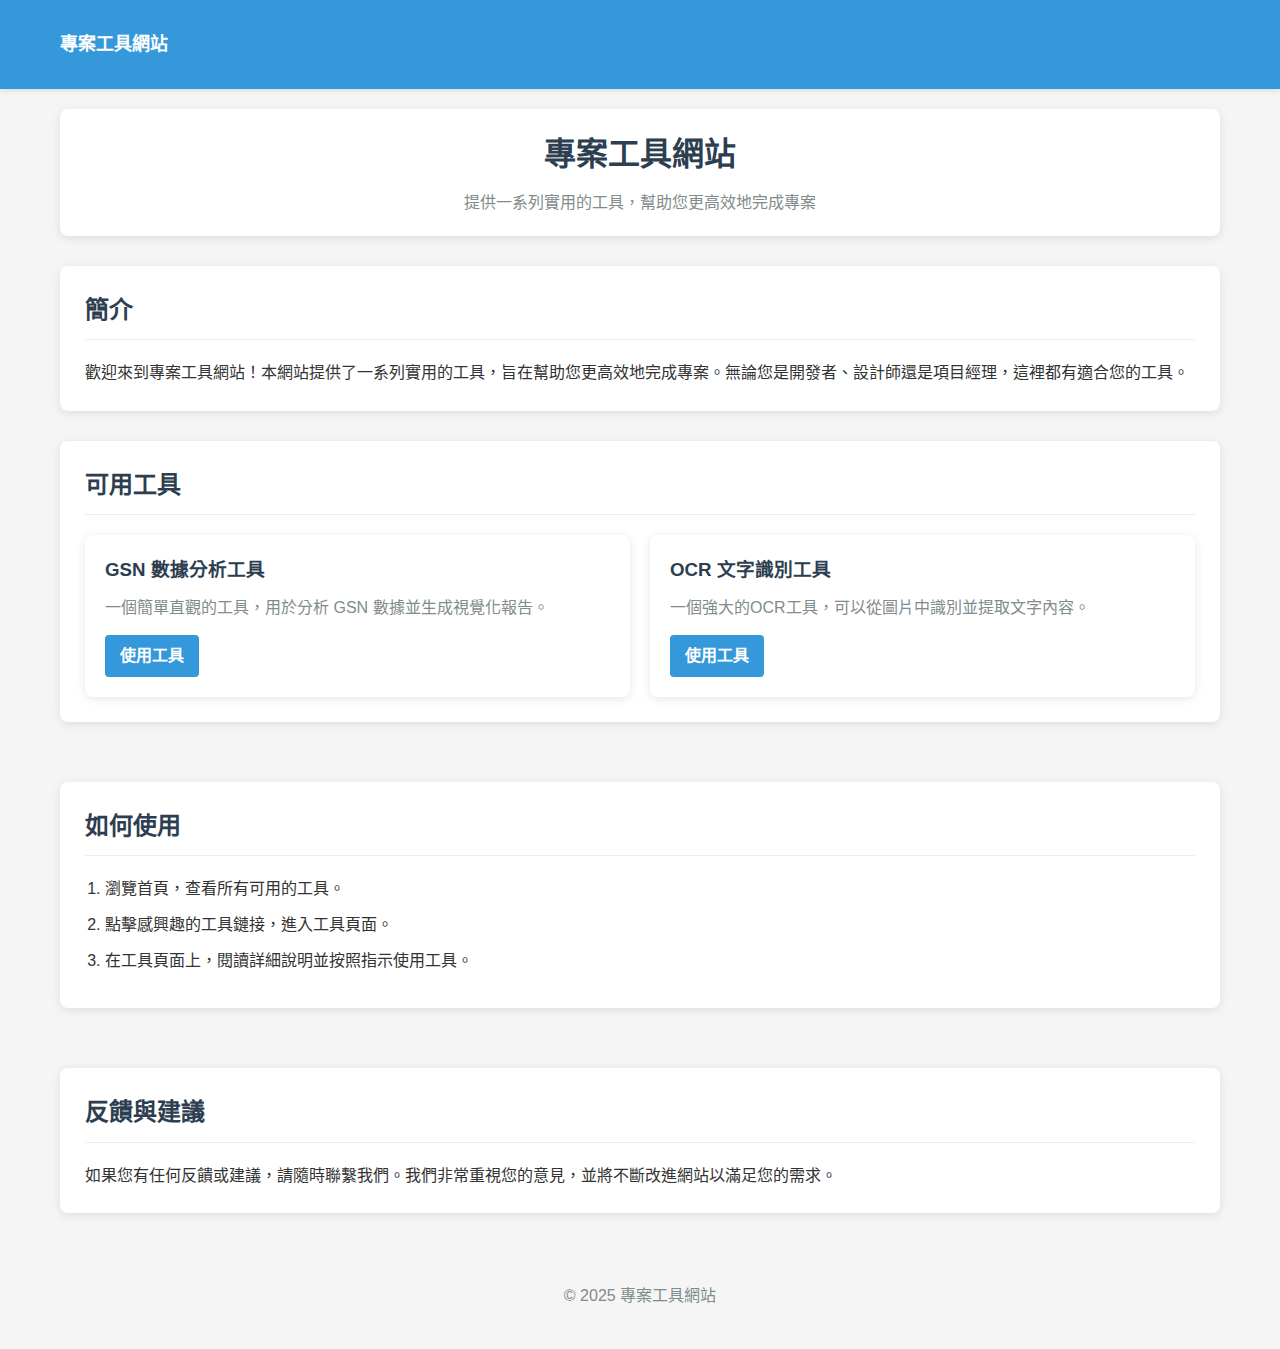
<file: index.html>
<!DOCTYPE html>
<html lang="zh-TW">
<head>
    <meta charset="UTF-8">
    <meta name="viewport" content="width=device-width, initial-scale=1.0">
    <title>專案工具網站</title>
    <link rel="stylesheet" href="static/css/style.css">
    <style>
        /* 首頁特定樣式 */
        .tools-grid {
            display: grid;
            grid-template-columns: repeat(auto-fit, minmax(300px, 1fr));
            gap: 20px;
            margin-top: 20px;
        }
        
        .tool-card {
            background-color: #fff;
            border-radius: 8px;
            padding: 20px;
            box-shadow: 0 2px 10px rgba(0, 0, 0, 0.1);
            transition: transform 0.3s ease, box-shadow 0.3s ease;
        }
        
        .tool-card:hover {
            transform: translateY(-5px);
            box-shadow: 0 5px 15px rgba(0, 0, 0, 0.2);
        }
        
        .tool-card h3 {
            color: #2c3e50;
            margin-bottom: 10px;
        }
        
        .tool-card p {
            color: #7f8c8d;
            margin-bottom: 15px;
        }
        
        .tool-link {
            display: inline-block;
            padding: 8px 15px;
            background-color: #3498db;
            color: white;
            text-decoration: none;
            border-radius: 4px;
            font-weight: bold;
            transition: background-color 0.3s ease;
        }
        
        .tool-link:hover {
            background-color: #2980b9;
        }
        
        .how-to-section, .feedback-section {
            margin-top: 30px;
        }
        
        .how-to-section ol {
            padding-left: 20px;
            margin-top: 10px;
        }
        
        .how-to-section li {
            margin-bottom: 10px;
        }
    </style>
</head>
<body>
    <nav style="background-color: #3498db; padding: 10px 0; box-shadow: 0 2px 5px rgba(0,0,0,0.1);">
        <div class="container" style="display: flex; justify-content: space-between; align-items: center;">
            <div style="color: white; font-weight: bold; font-size: 18px;">專案工具網站</div>
        </div>
    </nav>
    <div class="container">
        <header>
            <h1>專案工具網站</h1>
            <p>提供一系列實用的工具，幫助您更高效地完成專案</p>
        </header>

        <main>
            <section>
                <h2>簡介</h2>
                <p>歡迎來到專案工具網站！本網站提供了一系列實用的工具，旨在幫助您更高效地完成專案。無論您是開發者、設計師還是項目經理，這裡都有適合您的工具。</p>
            </section>

            <section>
                <h2>可用工具</h2>
                <div class="tools-grid">
                    <div class="tool-card">
                        <h3>GSN 數據分析工具</h3>
                        <p>一個簡單直觀的工具，用於分析 GSN 數據並生成視覺化報告。</p>
                        <a href="tools/gsn/index.html" class="tool-link">使用工具</a>
                    </div>
                    <div class="tool-card">
                        <h3>OCR 文字識別工具</h3>
                        <p>一個強大的OCR工具，可以從圖片中識別並提取文字內容。</p>
                        <a href="tools/ocr/index.html" class="tool-link">使用工具</a>
                    </div>
                    <!-- 未來可以在這裡添加更多工具卡片 -->
                </div>
            </section>

            <section class="how-to-section">
                <h2>如何使用</h2>
                <ol>
                    <li>瀏覽首頁，查看所有可用的工具。</li>
                    <li>點擊感興趣的工具鏈接，進入工具頁面。</li>
                    <li>在工具頁面上，閱讀詳細說明並按照指示使用工具。</li>
                </ol>
            </section>

            <section class="feedback-section">
                <h2>反饋與建議</h2>
                <p>如果您有任何反饋或建議，請隨時聯繫我們。我們非常重視您的意見，並將不斷改進網站以滿足您的需求。</p>
            </section>
        </main>

        <footer>
            <p>&copy; 2025 專案工具網站</p>
        </footer>
    </div>
</body>
</html>
</file>
<file: static/css/style.css>
/* 基本樣式重置 */
* {
    margin: 0;
    padding: 0;
    box-sizing: border-box;
}

body {
    font-family: 'Microsoft JhengHei', '微軟正黑體', Arial, sans-serif;
    line-height: 1.6;
    color: #333;
    background-color: #f5f5f5;
}

.container {
    max-width: 1200px;
    margin: 0 auto;
    padding: 20px;
}

/* 頁頭樣式 */
header {
    text-align: center;
    margin-bottom: 30px;
    padding: 20px 0;
    background-color: #fff;
    border-radius: 8px;
    box-shadow: 0 2px 10px rgba(0, 0, 0, 0.1);
}

header h1 {
    color: #2c3e50;
    margin-bottom: 10px;
}

header p {
    color: #7f8c8d;
}

/* 主要內容區域 */
main {
    display: flex;
    flex-direction: column;
    gap: 30px;
}

section {
    background-color: #fff;
    border-radius: 8px;
    padding: 25px;
    box-shadow: 0 2px 10px rgba(0, 0, 0, 0.1);
}

section h2 {
    color: #2c3e50;
    margin-bottom: 20px;
    padding-bottom: 10px;
    border-bottom: 1px solid #eee;
}

/* 上傳區域樣式 */
.upload-area {
    border: 2px dashed #3498db;
    border-radius: 8px;
    padding: 40px 20px;
    text-align: center;
    cursor: pointer;
    transition: all 0.3s ease;
}

.upload-area:hover, .upload-area.dragover {
    background-color: #ecf0f1;
    border-color: #2980b9;
}

.upload-content {
    display: flex;
    flex-direction: column;
    align-items: center;
    gap: 15px;
}

.upload-content img {
    width: 64px;
    height: 64px;
}

.file-info {
    margin-top: 15px;
    text-align: center;
    color: #2980b9;
}

/* 按鈕樣式 */
.btn {
    padding: 10px 20px;
    border: none;
    border-radius: 4px;
    cursor: pointer;
    font-size: 16px;
    font-weight: bold;
    transition: all 0.3s ease;
}

.primary-btn {
    background-color: #3498db;
    color: white;
}

.primary-btn:hover {
    background-color: #2980b9;
}

.secondary-btn {
    background-color: #2ecc71;
    color: white;
}

.secondary-btn:hover {
    background-color: #27ae60;
}

/* 日期選擇區域 */
.date-section {
    transition: all 0.3s ease;
}

.select-container {
    display: flex;
    gap: 15px;
    align-items: center;
}

.date-select {
    flex: 1;
    padding: 10px;
    border: 1px solid #ddd;
    border-radius: 4px;
    font-size: 16px;
}

/* 結果區域樣式 */
.results-section {
    transition: all 0.3s ease;
}

.stats-container {
    display: grid;
    grid-template-columns: repeat(auto-fit, minmax(200px, 1fr));
    gap: 20px;
    margin-bottom: 30px;
}

.stat-card {
    background-color: #f8f9fa;
    border-radius: 8px;
    padding: 15px;
    text-align: center;
    box-shadow: 0 2px 5px rgba(0, 0, 0, 0.05);
}

.stat-card h3 {
    color: #7f8c8d;
    margin-bottom: 10px;
    font-size: 16px;
}

.stat-card p {
    color: #2c3e50;
    font-size: 24px;
    font-weight: bold;
}

.chart-container {
    height: 400px;
    margin-bottom: 30px;
}

.export-container {
    text-align: center;
}

/* 載入中覆蓋層 */
.loading-overlay {
    position: fixed;
    top: 0;
    left: 0;
    width: 100%;
    height: 100%;
    background-color: rgba(0, 0, 0, 0.7);
    display: flex;
    flex-direction: column;
    justify-content: center;
    align-items: center;
    z-index: 1000;
    display: none;
}

.spinner {
    border: 5px solid #f3f3f3;
    border-top: 5px solid #3498db;
    border-radius: 50%;
    width: 50px;
    height: 50px;
    animation: spin 1s linear infinite;
    margin-bottom: 20px;
}

@keyframes spin {
    0% { transform: rotate(0deg); }
    100% { transform: rotate(360deg); }
}

.loading-overlay p {
    color: white;
    font-size: 18px;
}

/* 訊息覆蓋層 */
.message-overlay {
    position: fixed;
    top: 0;
    left: 0;
    width: 100%;
    height: 100%;
    background-color: rgba(0, 0, 0, 0.7);
    display: flex;
    justify-content: center;
    align-items: center;
    z-index: 1000;
    display: none;
}

.message-box {
    background-color: white;
    border-radius: 8px;
    padding: 30px;
    max-width: 500px;
    width: 90%;
    text-align: center;
}

.message-box p {
    margin-bottom: 20px;
    font-size: 18px;
}

/* 頁尾樣式 */
footer {
    text-align: center;
    margin-top: 50px;
    padding: 20px 0;
    color: #7f8c8d;
}

/* 響應式設計 */
@media (max-width: 768px) {
    .container {
        padding: 10px;
    }
    
    section {
        padding: 15px;
    }
    
    .stats-container {
        grid-template-columns: 1fr 1fr;
    }
    
    .select-container {
        flex-direction: column;
    }
    
    .select-container .btn {
        width: 100%;
    }
}

@media (max-width: 480px) {
    .stats-container {
        grid-template-columns: 1fr;
    }
}
</file>
